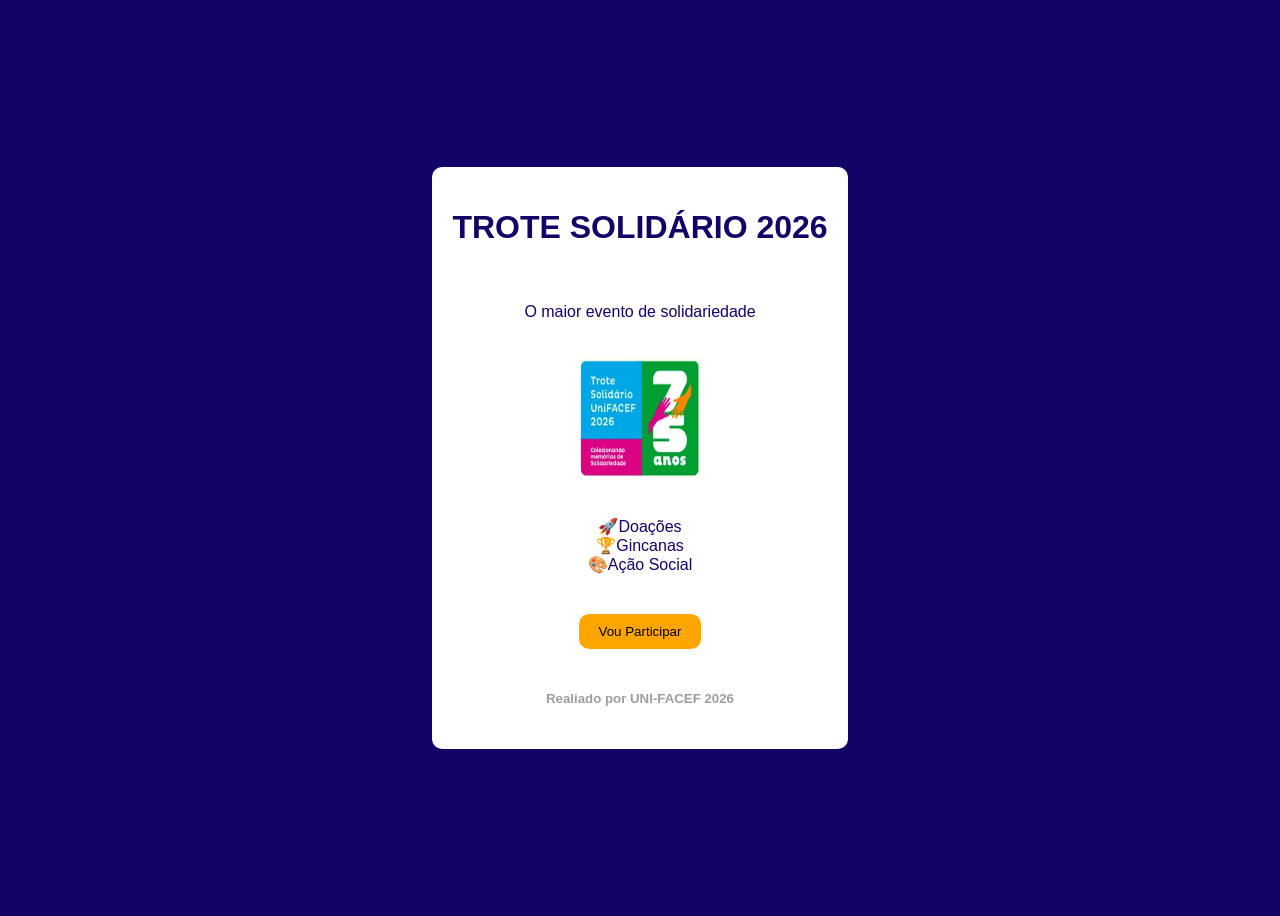
<file: index.html>
<!DOCTYPE html>
<html lang="pt-br">
	<head>    
		<link rel="stylesheet" href="styles.css">    
		<title>Exercicio TROTE SOLIDÁRIO</title>
	</head>
	<body>    
		<div class="card">        
			<h1>TROTE SOLIDÁRIO 2026</h1>        
			<p>O maior evento de solidariedade </p>
			<img src="ft.jpeg" alt="Não apareceu a imagem" class="imagem"> 
			<ul class="listagem ">
				<li>🚀Doações</li>
				<li>🏆Gincanas</li>
				<li>🎨Ação Social</li>
			</ul>
               
			<button>Vou Participar</button>
			<h5 class = "h5">Realiado por UNI-FACEF 2026</h5>
		</div>
	</body>
</html>
</file>
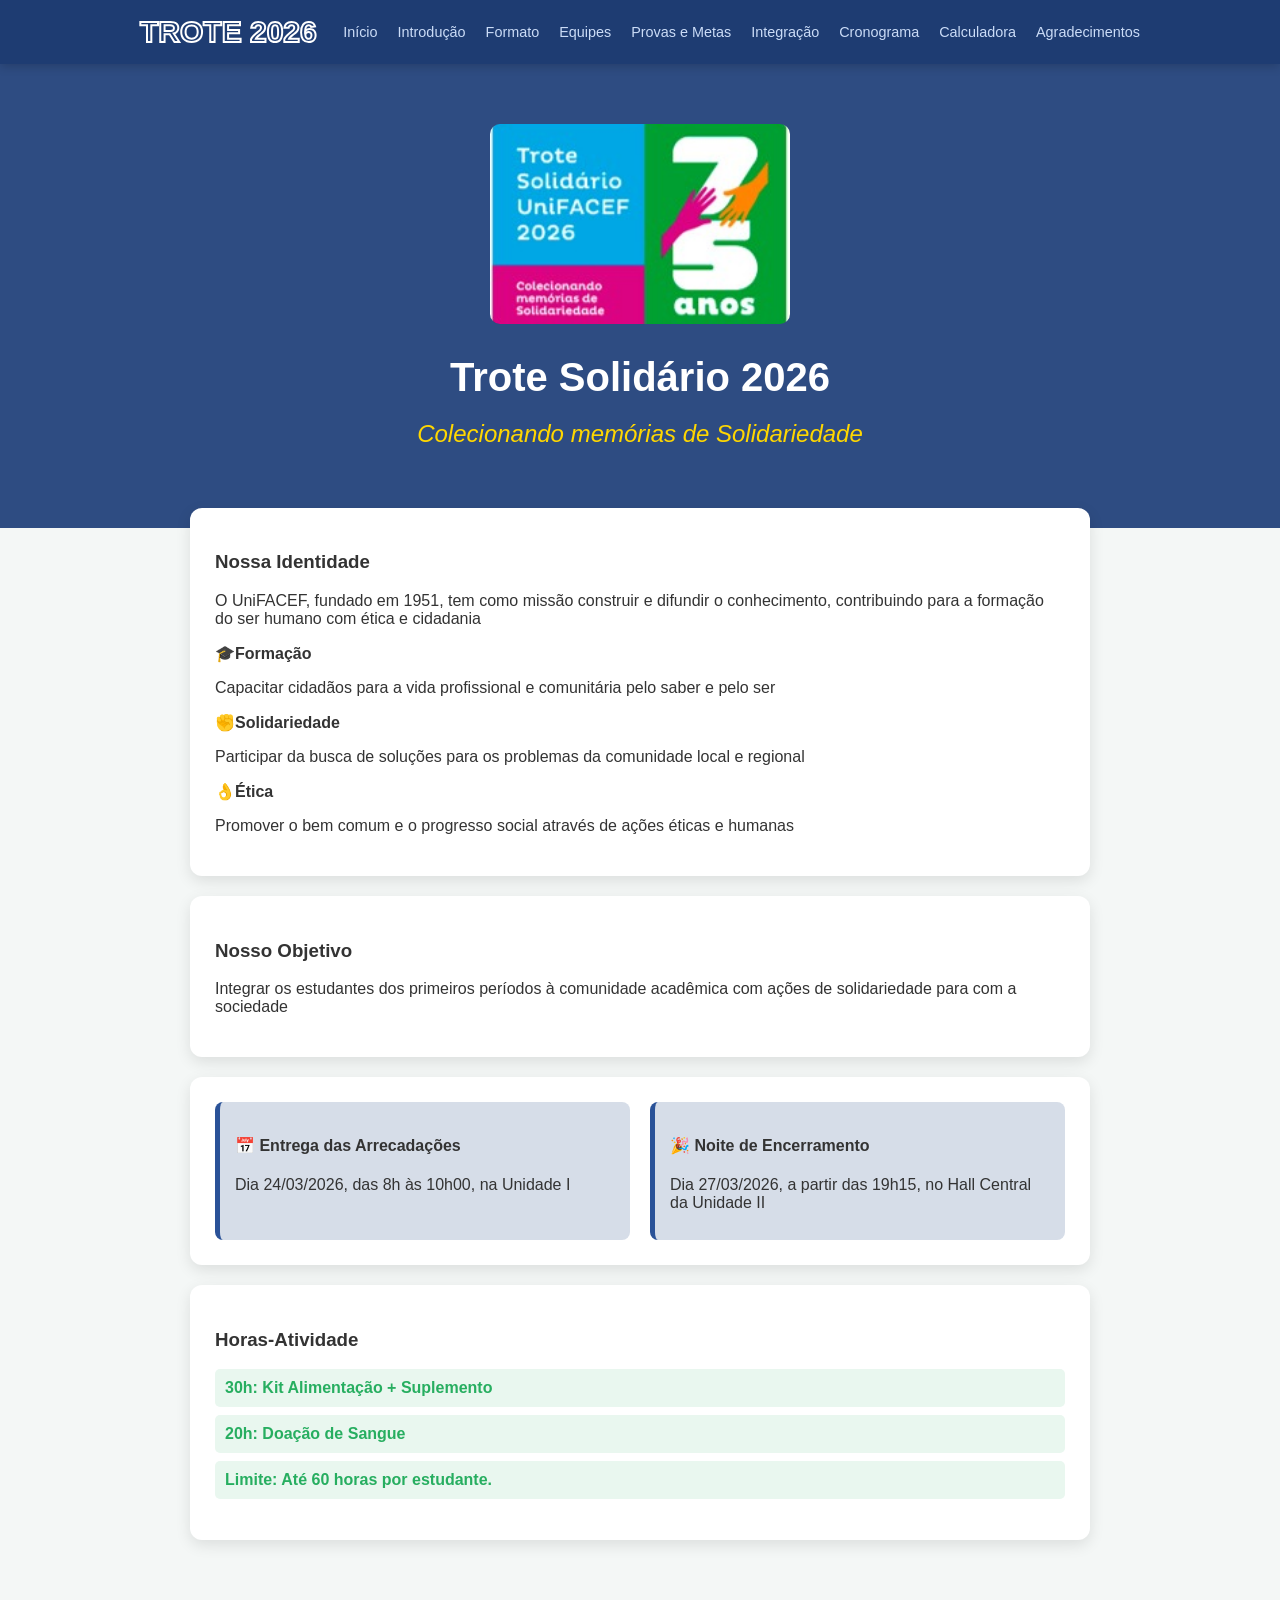
<file: trote/index.html>
<!DOCTYPE html>
<html lang="pt-br">
    <head>
        <title> Trote Solidário </title>
        <meta charset="UTF-8">
        <link rel="stylesheet" href="styles.css">
        <script src="script.js"></script>
        
    </head>
    
</body>
    <body>
        <nav class="menu"> <!-- Menu de navegação -->
            <div class="menu-container">
                <a href="index.html" class="menu-logo"> Trote 2026 </a>
                <ul class="lista">
                    <li> <a href="index.html"> Início </a> </li>
                    <li> <a href="introducao.html"> Introdução </a> </li>
                    <li> <a href="formato.html"> Formato </a> </li>
                    <li> <a href="equipes.html"> Equipes </a> </li>
                    <li> <a href="provas.html"> Provas e Metas </a> </li>
                    <li> <a href="integracao.html"> Integração </a> </li>
                    <li> <a href="cronograma.html"> Cronograma </a> </li>
                    <li> <a href="calculadora.html"> Calculadora </a> </li>
                    <li> <a href="agradecimentos.html"> Agradecimentos </a> </li>
                </ul>
            </div>
        </nav>
        <header class="cabecalho">
            <div class="cabecalho-container">
                <img id="carrossel"src="ft.jpeg" alt="UniFACEF" class="cabecalho-logo"/>
                <h1> Trote Solidário 2026 </h1>
                <h2> Colecionando memórias de Solidariedade </h2>
            </div>

        </header>
        <main  class="principal">
            <section>
                <h3> Nossa Identidade </h3>
                <p> O UniFACEF, fundado em 1951, tem como missão construir e difundir o conhecimento, contribuindo para a formação do ser humano com ética e cidadania </p>
                <div class="pilares-container">
                    <div class="pilar"> 
                        <strong> 🎓Formação </strong>
                        <p> Capacitar cidadãos para a vida profissional e comunitária pelo saber e pelo ser </p>
                    </div>
                    <div class="pilar"> 
                        <strong> ✊Solidariedade </strong>
                        <p> Participar da busca de soluções para os problemas da comunidade local e regional </p>
                    </div>
                    <div class="pilar"> 
                        <strong> 👌Ética </strong>
                        <p> Promover o bem comum e o progresso social através de ações éticas e humanas </p>
                    </div>
                </div>
            </section>
            <section>
                <h3> Nosso Objetivo </h3>
                <p> 
                    Integrar os estudantes dos primeiros períodos à comunidade acadêmica com ações de solidariedade para com a sociedade 
                </p>
            </section>
            <section class="importante">
                <div class="card-meta"> 
                    <h4> 📅 Entrega das Arrecadações </h4>
                    <p> Dia 24/03/2026, das 8h às 10h00, na Unidade I </p>
                </div>
                <div class="card-meta">
                    <h4> 🎉 Noite de Encerramento </h4>
                    <p> Dia 27/03/2026, a partir das 19h15, no Hall Central da Unidade II </p>
                </div>    
            </section>
            <section class="recompensas">
                <h3> Horas-Atividade </h3>
                <ul>
                    <li> <strong> 30h: </strong> Kit Alimentação + Suplemento </li> 
                    <li> <strong> 20h: </strong>  Doação de Sangue </li> 
                    <li> <strong> Limite:  </strong>  Até 60 horas por estudante. </li> 
                </ul> 
            </section>
        </main>
        

    </body>
</html>
</file>
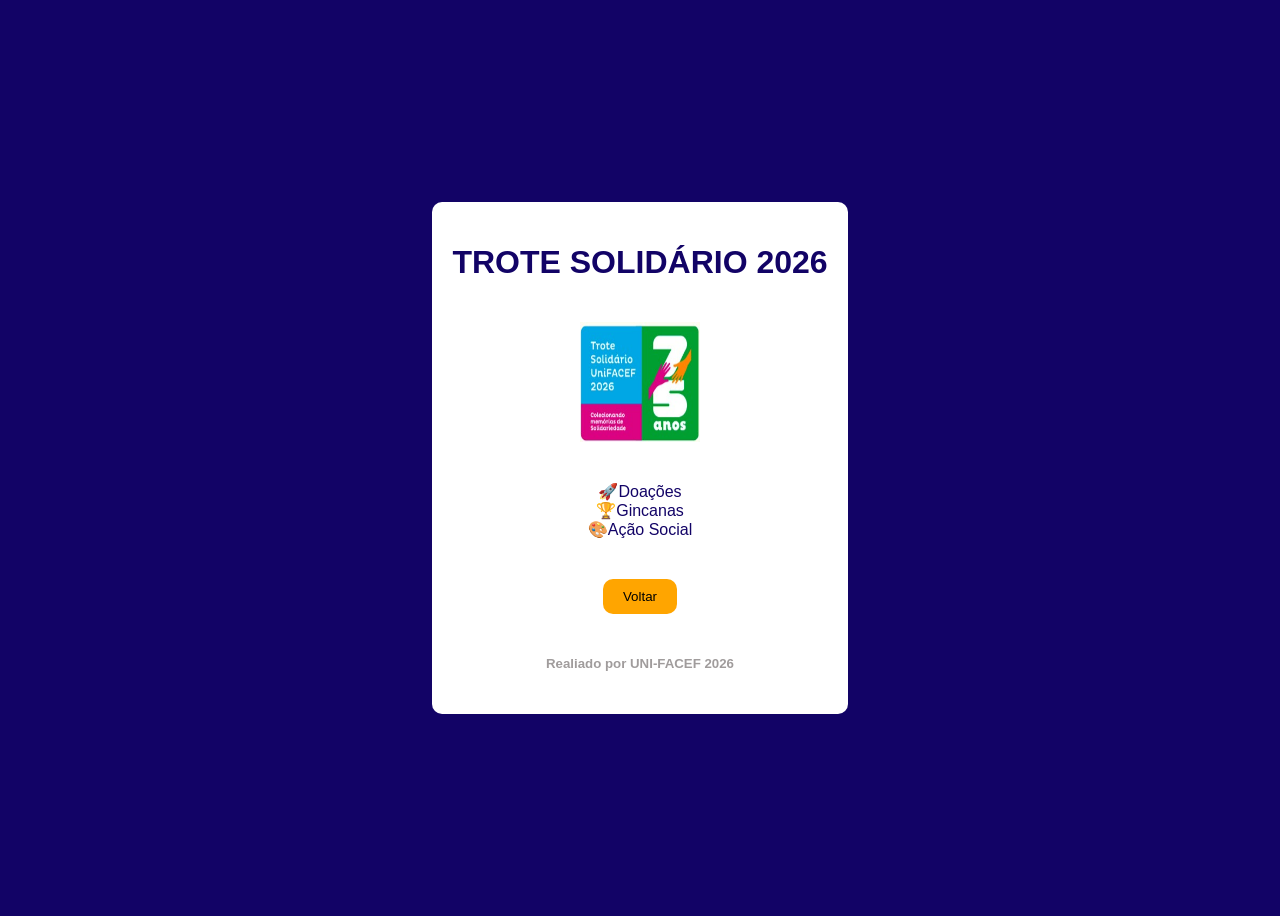
<file: pagina2.html>
<!DOCTYPE html>
<html lang="pt-br">
	<head>    
		<link rel="stylesheet" href="styles.css">    
		<title>Exercicio TROTE SOLIDÁRIO</title>
	</head>
	<body>    
		<div class="card">        
			<h1>TROTE SOLIDÁRIO 2026</h1>       
			<img src="ft.jpeg" alt="Não apareceu a imagem" class="imagem"> 
			<ul class="listagem ">
				<li>🚀Doações</li>
				<li>🏆Gincanas</li>
				<li>🎨Ação Social</li>
			</ul>
               
			<button href="index.html">Voltar</button>
			<h5 class = "h5">Realiado por UNI-FACEF 2026</h5>
		</div>
	</body>
</html>
</file>
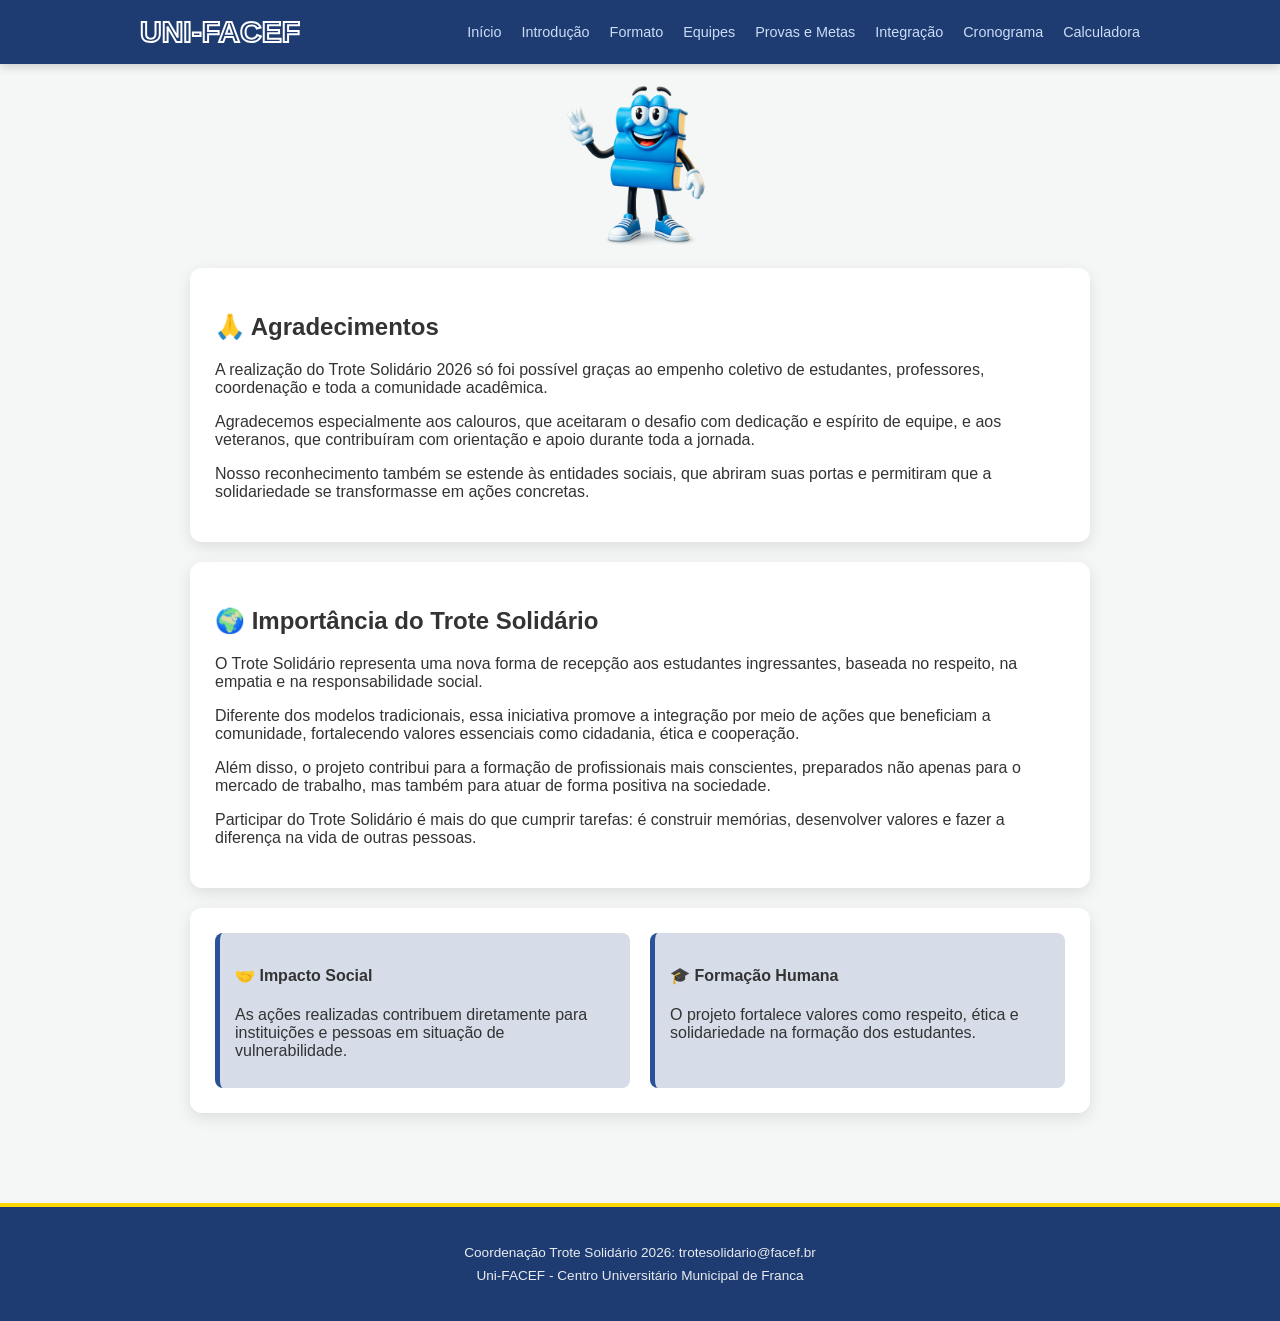
<file: trote/agradecimentos.html>
<!DOCTYPE html>
<html lang="pt-br">
<head>
    <meta charset="UTF-8">
    <link rel="stylesheet" href="styles.css">
    <script src="script.js"></script>
    <title>Agradecimentos</title>
</head>

<body>

<nav class="menu">
    <div class="menu-container">
        <a href="index.html" class="menu-logo">Uni-FACEF</a>
        <ul class="lista">
            <li><a href="index.html">Início</a></li>
            <li><a href="introducao.html">Introdução</a></li>
            <li><a href="formato.html">Formato</a></li>
            <li><a href="equipes.html">Equipes</a></li>
            <li><a href="provas.html">Provas e Metas</a></li>
            <li><a href="integracao.html">Integração</a></li>
            <li><a href="cronograma.html">Cronograma</a></li>
            <li><a href="calculadora.html">Calculadora</a></li>
        </ul>
    </div>
</nav>

<main class="principal">
    <div class="boneco-topo">
    <img src="trotinho.png" 
         onmouseover="this.src='trotinhoJoia.png'" 
         onmouseout="this.src='trotinho.png'" 
         alt="Mascote">
</div>

    <section>
        <h2>🙏 Agradecimentos</h2>
        <p>
            A realização do Trote Solidário 2026 só foi possível graças ao empenho coletivo de estudantes, professores, coordenação e toda a comunidade acadêmica.
        </p>
        <p>
            Agradecemos especialmente aos calouros, que aceitaram o desafio com dedicação e espírito de equipe, e aos veteranos, que contribuíram com orientação e apoio durante toda a jornada.
        </p>
        <p>
            Nosso reconhecimento também se estende às entidades sociais, que abriram suas portas e permitiram que a solidariedade se transformasse em ações concretas.
        </p>
    </section>

    <section>
        <h2>🌍 Importância do Trote Solidário</h2>
        <p>
            O Trote Solidário representa uma nova forma de recepção aos estudantes ingressantes, baseada no respeito, na empatia e na responsabilidade social.
        </p>
        <p>
            Diferente dos modelos tradicionais, essa iniciativa promove a integração por meio de ações que beneficiam a comunidade, fortalecendo valores essenciais como cidadania, ética e cooperação.
        </p>
        <p>
            Além disso, o projeto contribui para a formação de profissionais mais conscientes, preparados não apenas para o mercado de trabalho, mas também para atuar de forma positiva na sociedade.
        </p>
        <p>
            Participar do Trote Solidário é mais do que cumprir tarefas: é construir memórias, desenvolver valores e fazer a diferença na vida de outras pessoas.
        </p>
    </section>

    <section class="importante">
        <div class="card-meta">
            <h4>🤝 Impacto Social</h4>
            <p>As ações realizadas contribuem diretamente para instituições e pessoas em situação de vulnerabilidade.</p>
        </div>

        <div class="card-meta">
            <h4>🎓 Formação Humana</h4>
            <p>O projeto fortalece valores como respeito, ética e solidariedade na formação dos estudantes.</p>
        </div>
    </section>

</main>

<footer>
    <p>Coordenação Trote Solidário 2026: trotesolidario@facef.br</p>
    <p>Uni-FACEF - Centro Universitário Municipal de Franca</p>
</footer>


</body>
</html>
</file>
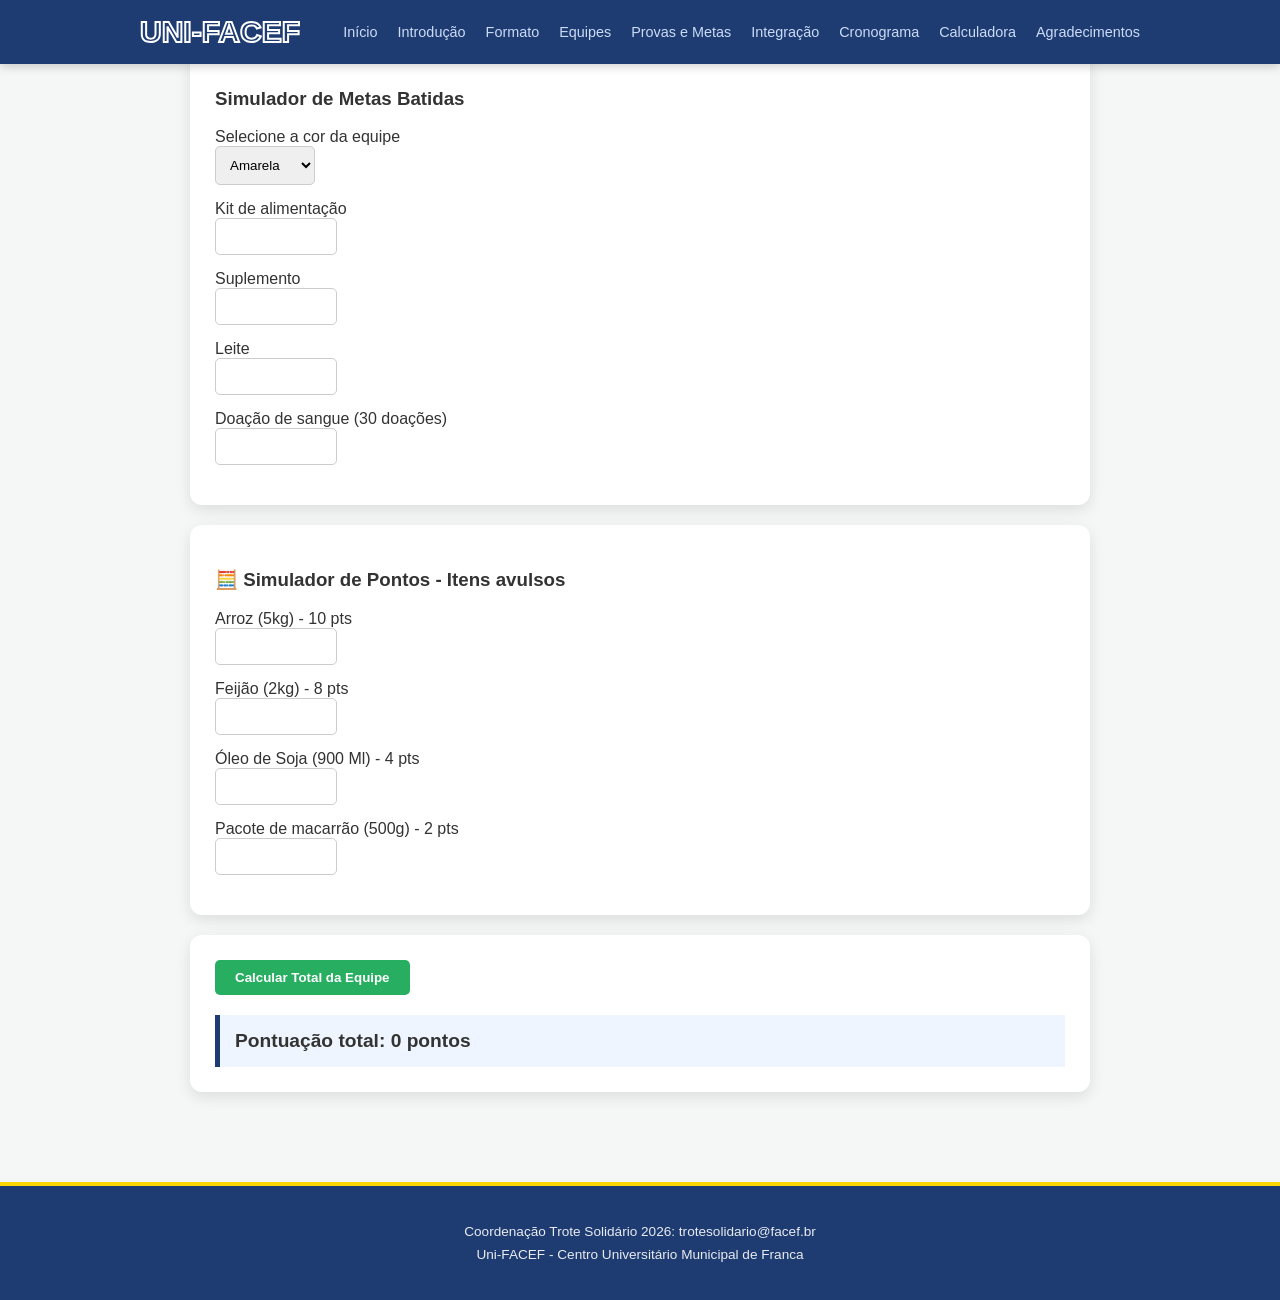
<file: trote/calculadora.html>
<!DOCTYPE html>
<html lang="pt-br">
<head>
    <meta charset="UTF-8">
    <link rel="stylesheet" href="styles.css">
    <script src="script.js"> </script>
  
    <title>Provas e Metas - Trote 2026</title>
</head>
<body>
    <nav class="menu"> <!-- Menu de navegação -->
            <div class="menu-container">
                <a href="index.html" class="menu-logo"> Uni-FACEF  </a>
                <ul class="lista">
                    <li> <a href="index.html"> Início </a> </li>
                    <li> <a href="introducao.html"> Introdução </a> </li>
                    <li> <a href="formato.html"> Formato </a> </li>
                    <li> <a href="equipes.html"> Equipes </a> </li>
                    <li> <a href="provas.html"> Provas e Metas </a> </li>
                    <li> <a href="integracao.html"> Integração </a> </li>
                    <li> <a href="cronograma.html"> Cronograma </a> </li>
                    <li> <a href="calculadora.html"> Calculadora </a> </li>
                    <li> <a href="agradecimentos.html"> Agradecimentos </a> </li>
                </ul>
            </div>
    </nav>
    <main  class="principal">
       <section>
            <h3> Simulador de Metas Batidas </h3>
            <div>
                <div class="form-group">
                    <label> Selecione a cor da equipe </label>
                    <select id="cor">
                        <option value="amarela"> Amarela </option>
                        <option value="cinza"> Cinza </option>
                        <option value="laranja"> Laranja </option>
                        <option value="marron"> Marron </option>
                        <option value="preta"> Preta </option>
                    </select>
                </div>
                <div class="form-group">
                    <label> Kit de alimentação </label> <!-- rótulo da caixa de entrada -->
                    <input type="number" id="kitAlimentacao" min="0"> <!-- caixa de entrada -->
                </div>
                <div class="form-group">
                    <label> Suplemento </label> <!-- rótulo da caixa de entrada -->
                    <input type="number" id="qtdeLatas" min="0"> <!-- caixa de entrada -->
                </div>  
                <div class="form-group">
                    <label> Leite </label> <!-- rótulo da caixa de entrada -->
                    <input type="number" id="qtdeLeites" min="0"> <!-- caixa de entrada -->
                </div>
                <div class="form-group">
                    <label> Doação de sangue (30 doações) </label> <!-- rótulo da caixa de entrada -->
                    <input type="number" id="qtdeDoacoes" min="0"> <!-- caixa de entrada -->
                </div>  
            </div>
       </section> 
       <section>
        <h3> 🧮 Simulador de Pontos - Itens avulsos</h3>
        <div class="form-grid"> 
            <div class="form-group">
                <label> Arroz (5kg) - 10 pts </label> <!-- rótulo da caixa de entrada -->
                <input type="number" id="qtdeArroz" min="0"> <!-- caixa de entrada -->
            </div> 
            <div class="form-group">
                <label> Feijão (2kg) - 8 pts </label>
                <input type="number" id="qtdeFeijao" min="0">
            </div> 
            <div class="form-group">
                <label> Óleo de Soja (900 Ml) - 4 pts </label>
                <input type="number" id="qtdeOleo" min="0">
            </div>     
             <div class="form-group">
                <label> Pacote de macarrão (500g) - 2 pts </label>
                <input type="number" id="qtdeMacarrao" min="0">
            </div>      
        </div>
       </section>
       <section>
            <!-- quando este botão for clicado, a função calcular() será chamada no JavaScript -->
            <button onclick="calcular()"> Calcular Total da Equipe </button> 
            <div id="resultado" class="resultado-box">
                Pontuação total: 0 pontos
            </div>
       </section>
    </main>
    <footer>
        <p>Coordenação Trote Solidário 2026: trotesolidario@facef.br </p>
        <p>Uni-FACEF - Centro Universitário Municipal de Franca </p>
    </footer>
    
</body>
</html>
</file>
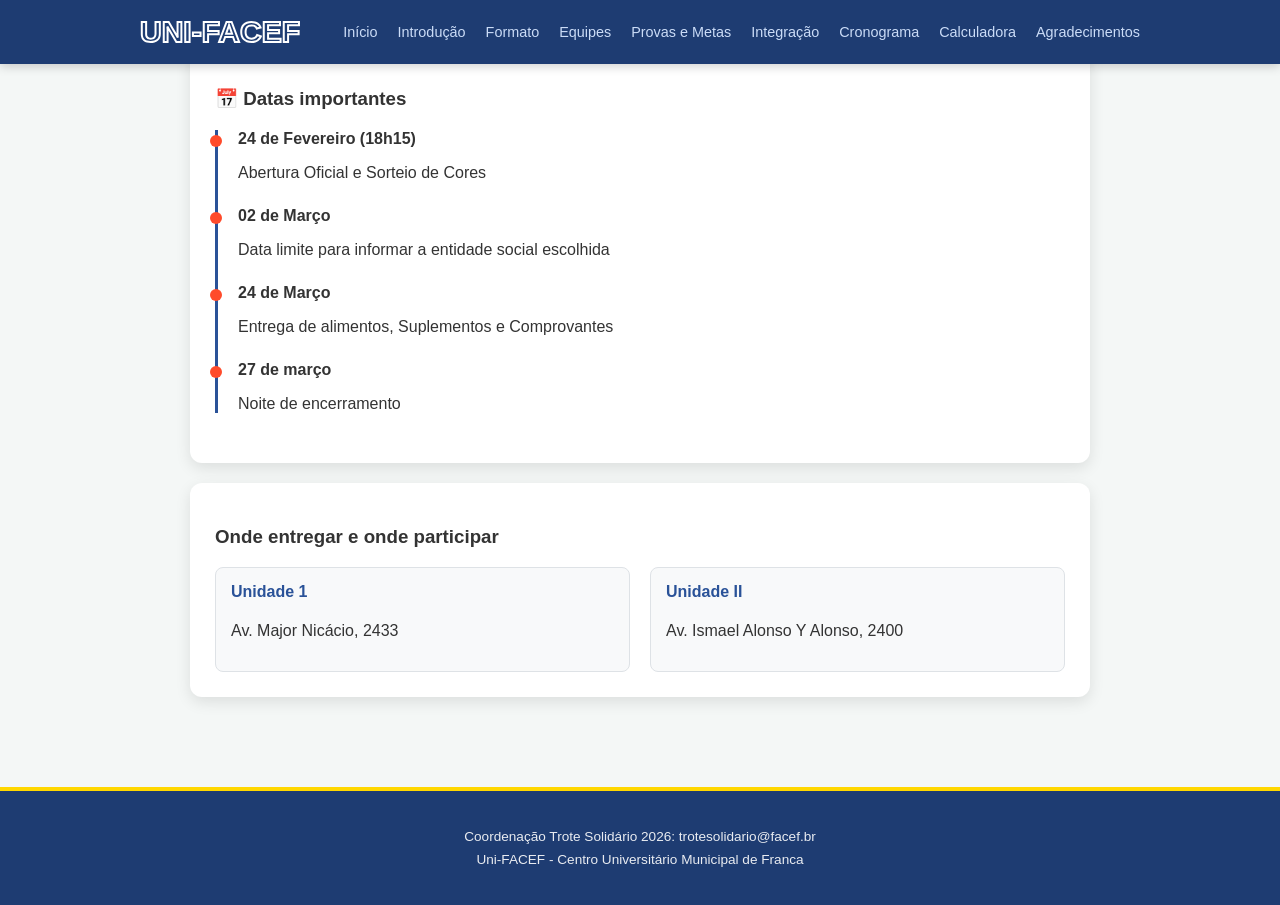
<file: trote/cronograma.html>
<!DOCTYPE html>
<html lang="pt-br">
<head>
    <meta charset="UTF-8">
    <link rel="stylesheet" href="styles.css">
    <title>Provas e Metas - Trote 2026</title>
</head>
<body>
    <nav class="menu"> <!-- Menu de navegação -->
            <div class="menu-container">
                <a href="index.html" class="menu-logo">  Uni-FACEF  </a>
                <ul class="lista">
                    <li> <a href="index.html"> Início </a> </li>
                    <li> <a href="introducao.html"> Introdução </a> </li>
                    <li> <a href="formato.html"> Formato </a> </li>
                    <li> <a href="equipes.html"> Equipes </a> </li>
                    <li> <a href="provas.html"> Provas e Metas </a> </li>
                    <li> <a href="integracao.html"> Integração </a> </li>
                    <li> <a href="cronograma.html"> Cronograma </a> </li>
                    <li> <a href="calculadora.html"> Calculadora </a> </li>
                    <li> <a href="agradecimentos.html"> Agradecimentos </a> </li>
                </ul>
            </div>
    </nav>
    <main  class="principal">
        <section>
            <h3> 📅 Datas importantes </h3>
            <div class="timeline">
                <div class="evento">
                    <strong> 24 de Fevereiro (18h15) </strong>
                    <p> Abertura Oficial e Sorteio de Cores </p>
                </div>
                <div class="evento">
                    <strong> 02 de Março </strong>    
                    <p> Data limite para informar a entidade social escolhida </p>
                </div>
                <div class="evento">
                    <strong> 24 de Março </strong>
                    <p> Entrega de alimentos, Suplementos e Comprovantes </p>
                </div>
                <div class="evento">
                    <strong> 27 de março </strong>
                    <p> Noite de encerramento </p>
                </div>
            </div>
        </section>
        <section>
            <h3> Onde entregar e onde participar </h3>
            <div class="grid-locais">
                <div class="unidade">
                    <h4> Unidade 1 </h4>
                    <p> Av. Major Nicácio, 2433 </p>
                </div>
                <div class="unidade">
                    <h4> Unidade II </h4>
                    <p> Av. Ismael Alonso Y Alonso, 2400 </p>
                </div>
            </div>
        </section>
    </main>
    <footer>
        <p>Coordenação Trote Solidário 2026: trotesolidario@facef.br </p>
        <p>Uni-FACEF - Centro Universitário Municipal de Franca </p>
    </footer>
</body>
</html>
</file>
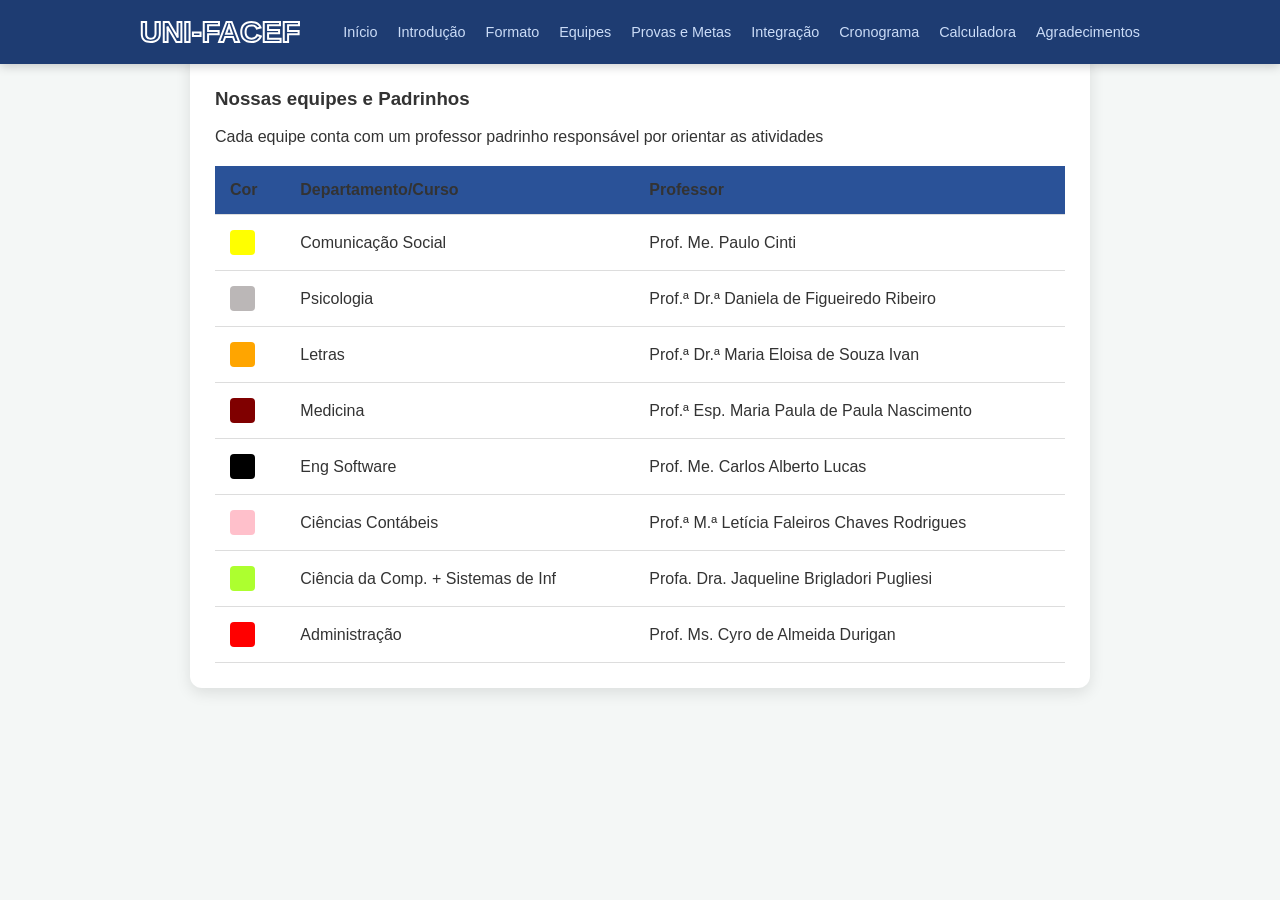
<file: trote/equipes.html>
<!DOCTYPE html>
<html lang="pt-br">
    <head>
        <title> Trote Solidário </title>
        <meta charset="UTF-8">
        <link rel="stylesheet" href="styles.css">
    
    </head>
    <body>
        <nav class="menu"> <!-- Menu de navegação -->
            <div class="menu-container">
                <a href="index.html" class="menu-logo"> Uni-FACEF </a>
                <ul class="lista">
                    <li> <a href="index.html"> Início </a> </li>
                    <li> <a href="introducao.html"> Introdução </a> </li>
                    <li> <a href="formato.html"> Formato </a> </li>
                    <li> <a href="equipes.html"> Equipes </a> </li>
                    <li> <a href="provas.html"> Provas e Metas </a> </li>
                    <li> <a href="integracao.html"> Integração </a> </li>
                    <li> <a href="cronograma.html"> Cronograma </a> </li>
                    <li> <a href="calculadora.html"> Calculadora </a> </li>
                    <li> <a href="agradecimentos.html"> Agradecimentos </a> </li>
                </ul>
            </div>
        </nav>
        <main  class="principal">
           <section class="lista-equipes">
                <h3> Nossas equipes e Padrinhos </h3>
                <p> 
                    Cada equipe conta com um professor padrinho responsável por orientar as atividades 
                </p>
                <table> <!-- tabela -->
                    <thead> <!-- cabeçalho da tabela -->
                        <tr> <!-- linha da tabela -->
                            <!-- table head -->
                            <th> Cor </th> <th> Departamento/Curso </th> <th> Professor </th>
                        </tr>
                    </thead>
                    <tbody>
                        <tr> 
                            <td> <div class="box-amarela"> </div> </td>
                            <td> Comunicação Social </td>
                            <td> Prof. Me. Paulo Cinti </td>
                        </tr> 
                        <tr> 
                            <td> <div class="box-cinza"> </div> </td>
                            <td>Psicologia </td>
                            <td>Prof.ª Dr.ª Daniela de Figueiredo Ribeiro </td>
                        </tr> 
                        <tr> 
                            <td> <div class="box-laranja"> </div> </td>
                            <td>Letras </td>
                            <td>Prof.ª Dr.ª Maria Eloisa de Souza Ivan </td>
                        </tr> 
                        <tr> 
                            <td> <div class="box-marrom"> </div> </td>
                            <td>Medicina </td>
                            <td>Prof.ª Esp. Maria Paula de Paula Nascimento</td>
                        </tr> 
                        <tr> 
                            <td> <div class="box-preta"> </div> </td>
                            <td>Eng Software</td>
                            <td>Prof. Me. Carlos Alberto Lucas</td>
                        </tr> 
                        <tr> 
                            <td> <div class="box-rosa"> </div> </td>
                            <td>Ciências Contábeis </td>
                            <td>Prof.ª M.ª Letícia Faleiros Chaves Rodrigues</td>
                        </tr> 
                        <tr> 
                            <td> <div class="box-verde"> </div> </td>
                            <td>Ciência da Comp. + Sistemas de Inf </td>
                            <td>Profa. Dra. Jaqueline Brigladori Pugliesi</td>
                        </tr> 
                        <tr> 
                            <td> <div class="box-vermelha"> </div> </td>
                            <td>Administração</td>
                            <td>Prof. Ms. Cyro de Almeida Durigan</td>
                        </tr> 
                    </tbody>
                </table>
           </section>
           
        </main>
        
    </body>
</html>
</file>
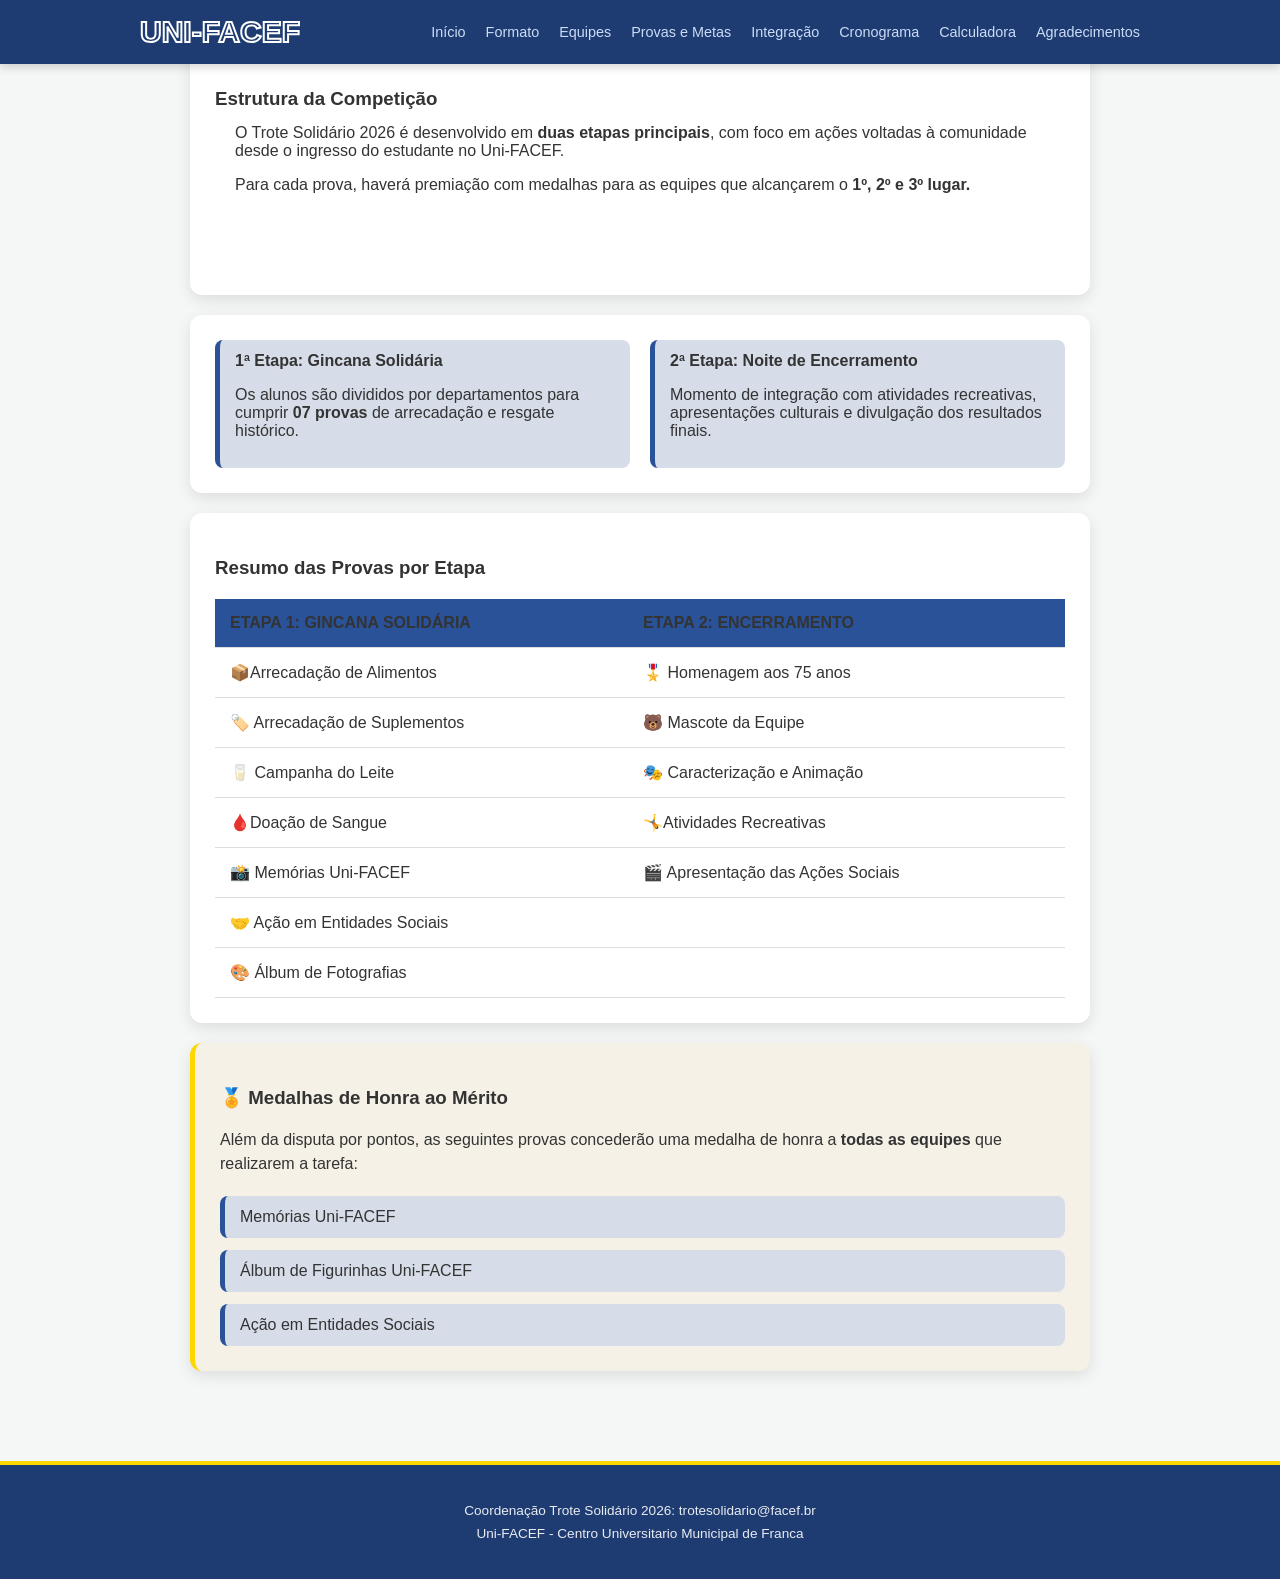
<file: trote/formato.html>
<!doctype html>
<html lang="pt-br">
  <head>
    <title>Trote Solidário</title>
    <meta charset="UTF-8" />
    <link rel="stylesheet" href="styles.css" />
  
  </head>

  <body>
    <nav class="menu">
      <!-- Menu de navegação -->
      <div class="menu-container">
        <a href="index.html" class="menu-logo"> Uni-FACEF   </a>
        <ul class="lista">
          <li><a href="index.html"> Início </a></li>
          <li><a href="formato.html"> Formato </a></li>
          <li><a href="equipes.html"> Equipes </a></li>
          <li><a href="provas.html"> Provas e Metas </a></li>
          <li><a href="integracao.html"> Integração </a></li>
          <li><a href="cronograma.html"> Cronograma </a></li>
          <li><a href="calculadora.html"> Calculadora </a></li>
          <li> <a href="agradecimentos.html"> Agradecimentos </a> </li>
        </ul>
      </div>
    </nav>
    <main   class="principal">
      <section>
        <h3>Estrutura da Competição</h3>
        <div class="principal">
          <p>
            O Trote Solidário 2026 é desenvolvido em
            <strong>duas etapas principais</strong>, com foco em ações voltadas
            à comunidade desde o ingresso do estudante no Uni-FACEF.
          </p>
          <p>
            Para cada prova, haverá premiação com medalhas para as equipes que
            alcançarem o <strong> 1º, 2º e 3º lugar.</strong>
          </p>
        </div>
      </section>
      <section class="etapas">
        <div class="card-meta">
          <strong>1ª Etapa: Gincana Solidária</strong>
          <p>
            Os alunos são divididos por departamentos para cumprir <strong>07 provas</strong> de
            arrecadação e resgate histórico.
          </p>
        </div>
        <div class="card-meta">
          <strong>2ª Etapa: Noite de Encerramento</strong>
          <p>
            Momento de integração com atividades recreativas, apresentações culturais e divulgação dos resultados finais.
          </p>
        </div>
      </section>
      <section>
        <h3>Resumo das Provas por Etapa</h3>
        <table class="tabela-provas">
        <tr class="tabela2">
          <th>ETAPA 1: GINCANA SOLIDÁRIA</th>
          <th>ETAPA 2: ENCERRAMENTO</th>
        </tr>
        <tr>
          <td>📦Arrecadação de Alimentos</td>
          <td>🎖️ Homenagem aos 75 anos</td>
        </tr>
        <tr>
          <td>🏷️ Arrecadação de Suplementos</td>
          <td>🐻 Mascote da Equipe</td>
        </tr>
        <tr>
          <td>🥛 Campanha do Leite</td>
          <td>🎭 Caracterização e Animação</td>
        </tr>
        <tr>
          <td>🩸Doação de Sangue</td>
          <td>🤸Atividades Recreativas</td>
        </tr>
        <tr>
          <td>📸 Memórias Uni-FACEF</td>
          <td>🎬 Apresentação das Ações Sociais</td>
        </tr>
        <tr>
          <td>🤝 Ação em Entidades Sociais</td>
          <td></td>
        </tr>
        <td>🎨 Álbum de Fotografias</td>
          <td></td>
        </tr>
        
      </table>
      </section>
      <section class="premiacao">
        <h3>🏅 Medalhas de Honra ao Mérito</h3>

             <p>
            Além da disputa por pontos, as seguintes provas concederão uma medalha de honra a
        <strong>todas as equipes</strong> que realizarem a tarefa:
    </p>

  <div class="lista-premiacao">
    <div class="item">Memórias Uni-FACEF</div>
    <div class="item">Álbum de Figurinhas Uni-FACEF</div>
    <div class="item">Ação em Entidades Sociais</div>
  </div>
</section>
    </main>
    <footer>
      <p>Coordenação Trote Solidário 2026: trotesolidario@facef.br</p>
      <p>Uni-FACEF - Centro Universitario Municipal de Franca</p>
    </footer>
   
  </body>
</html>
</file>
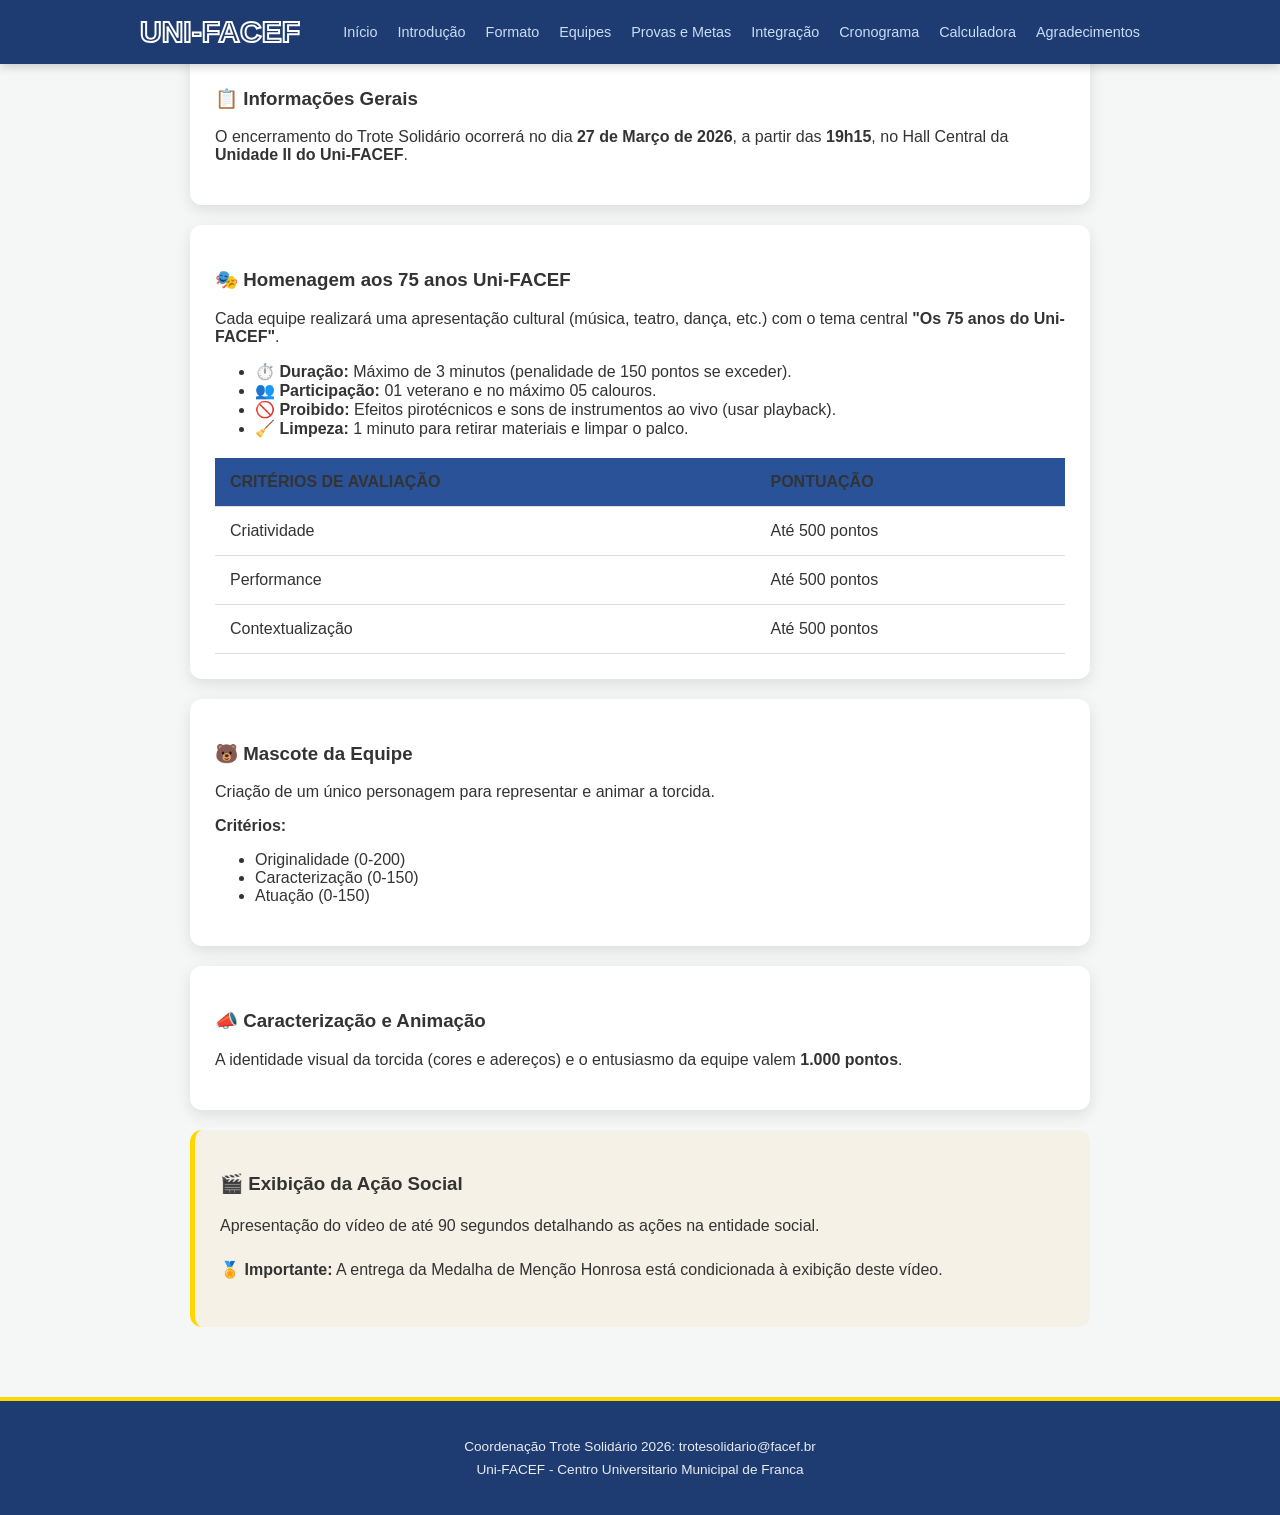
<file: trote/integracao.html>
<!doctype html>
<html lang="pt-br">
  <head>
    <title>Trote Solidário</title>
    <meta charset="UTF-8" />
    <link rel="stylesheet" href="styles.css" />
   
  </head>

  <body>
    <nav class="menu">
      <!-- Menu de navegação -->
      <div class="menu-container">
        <a href="index.html" class="menu-logo"> Uni-FACEF </a>
        <ul class="lista">
          <li><a href="index.html"> Início </a></li>
           <li> <a href="introducao.html"> Introdução </a> </li>
          <li><a href="formato.html"> Formato </a></li>
          <li><a href="equipes.html"> Equipes </a></li>
          <li><a href="provas.html"> Provas e Metas </a></li>
          <li><a href="integracao.html"> Integração </a></li>
          <li><a href="cronograma.html"> Cronograma </a></li>
          <li><a href="calculadora.html"> Calculadora </a></li>
          <li> <a href="agradecimentos.html"> Agradecimentos </a> </li>
        </ul>
      </div>
    </nav>
    <main  class="principal">
      <section class="info-gerais">
        <h3>📋 Informações Gerais</h3>
        <p>
          O encerramento do Trote Solidário ocorrerá no dia
          <strong>27 de Março de 2026</strong>, a partir das
          <strong>19h15</strong>, no Hall Central da
          <strong>Unidade II do Uni-FACEF</strong>.
        </p>
      </section>

      <section class="homenagem">
        <h3>🎭 Homenagem aos 75 anos Uni-FACEF</h3>

        <p>
          Cada equipe realizará uma apresentação cultural (música, teatro,
          dança, etc.) com o tema central
          <strong>"Os 75 anos do Uni-FACEF"</strong>.
        </p>

        <ul class="regras">
          <li>
            <strong>⏱️ Duração:</strong> Máximo de 3 minutos (penalidade de 150
            pontos se exceder).
          </li>
          <li>
            <strong>👥 Participação:</strong> 01 veterano e no máximo 05
            calouros.
          </li>
          <li>
            <strong>🚫 Proibido:</strong> Efeitos pirotécnicos e sons de
            instrumentos ao vivo (usar playback).
          </li>
          <li>
            <strong>🧹 Limpeza:</strong> 1 minuto para retirar materiais e
            limpar o palco.
          </li>
        </ul>

        <table class="tabela-avaliacao">
          <tr>
            <th>CRITÉRIOS DE AVALIAÇÃO</th>
            <th>PONTUAÇÃO</th>
          </tr>
          <tr>
            <td>Criatividade</td>
            <td>Até 500 pontos</td>
          </tr>
          <tr>
            <td>Performance</td>
            <td>Até 500 pontos</td>
          </tr>
          <tr>
            <td>Contextualização</td>
            <td>Até 500 pontos</td>
          </tr>
        </table>
      </section>
      <section>
        <div class="card-competicao">
          <h3>🐻 Mascote da Equipe</h3>
          <p>
            Criação de um único personagem para representar e animar a torcida.
          </p>

          <div class="criterios-lista">
            <strong>Critérios:</strong>
            <ul>
              <li>Originalidade (0-200)</li>
              <li>Caracterização (0-150)</li>
              <li>Atuação (0-150)</li>
            </ul>
          </div>
        </div>
        </section>
      <section>
        <div class="competicao">
          <h3>📣 Caracterização e Animação</h3>
          <p>
            A identidade visual da torcida (cores e adereços) e o entusiasmo da
            equipe valem <strong>1.000 pontos</strong>.
          </p>
        </div>
        </section>
        

        <div class="premiacao">
          <h3>🎬 Exibição da Ação Social</h3>
          <p>
            Apresentação do vídeo de até 90 segundos detalhando as ações na
            entidade social.
          </p>
          <p class="notaimportante">
            🏅 <strong>Importante:</strong> A entrega da Medalha de Menção
            Honrosa está condicionada à exibição deste vídeo.
          </p>
        </div>
      
    </main>
    <footer>
      <p>Coordenação Trote Solidário 2026: trotesolidario@facef.br</p>
      <p>Uni-FACEF - Centro Universitario Municipal de Franca</p>
    </footer>
  </body>
</html>
</file>
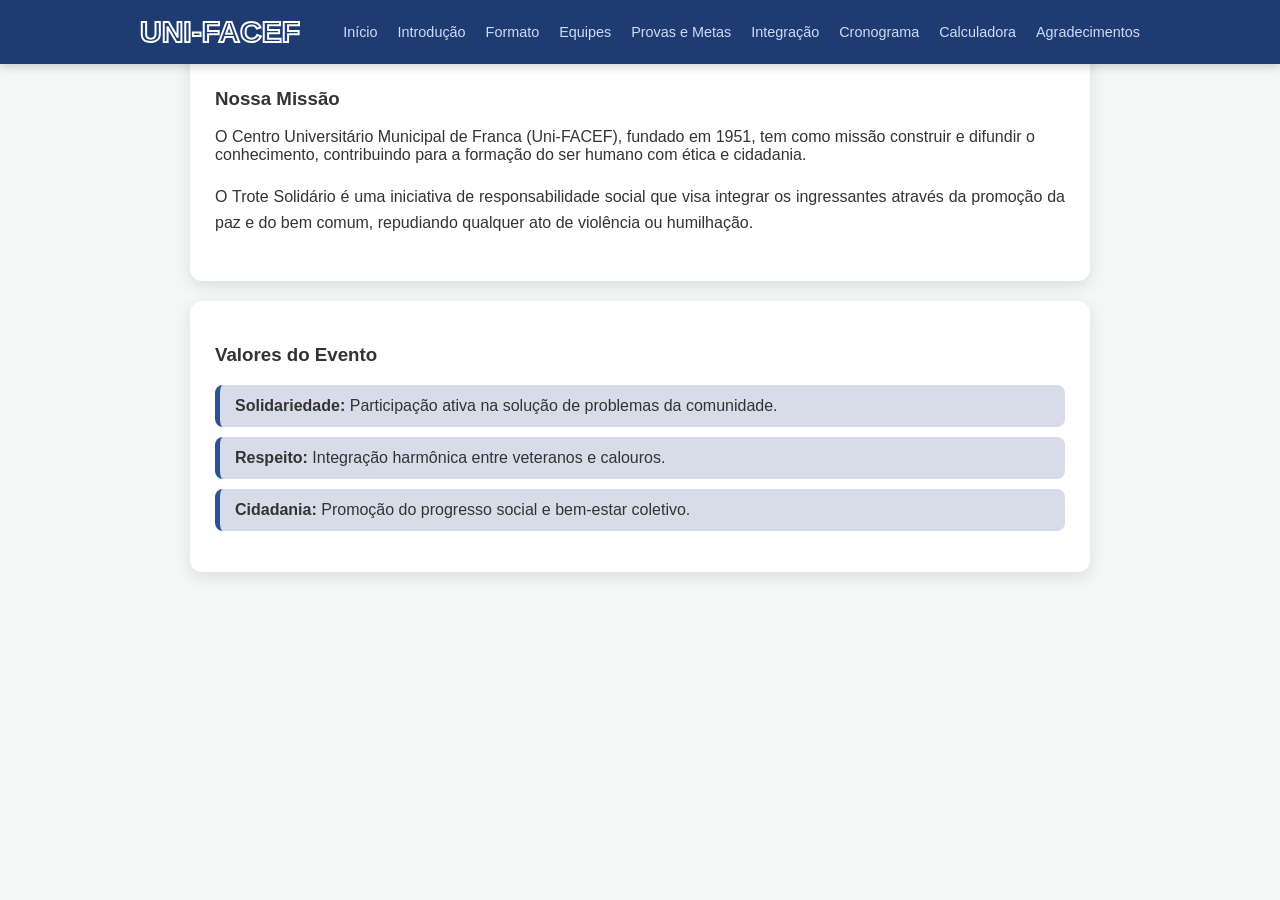
<file: trote/introducao.html>
<!DOCTYPE html>
<html lang="pt-br">
    <head>
        <title> Trote Solidário </title>
        <meta charset="UTF-8">
        <link rel="stylesheet" href="styles.css">
        
    </head>
    <body>
        <nav class="menu"> <!-- Menu de navegação -->
            <div class="menu-container">
                <a href="index.html" class="menu-logo"> Uni-FACEF   </a>
                <ul class="lista">
                    <li> <a href="index.html"> Início </a> </li>
                    <li> <a href="introducao.html"> Introdução </a> </li>
                    <li> <a href="formato.html"> Formato </a> </li>
                    <li> <a href="equipes.html"> Equipes </a> </li>
                    <li> <a href="provas.html"> Provas e Metas </a> </li>
                    <li> <a href="integracao.html"> Integração </a> </li>
                    <li> <a href="cronograma.html"> Cronograma </a> </li>
                    <li> <a href="calculadora.html"> Calculadora </a> </li>
                    <li> <a href="agradecimentos.html"> Agradecimentos </a> </li>
                </ul>
            </div>
        </nav>
        <main  class="principal">
            <section class="texto-introducao">
                <h3> Nossa Missão </h3>
                    O Centro Universitário Municipal de Franca (Uni-FACEF), fundado em 1951, tem como missão construir e difundir o conhecimento, contribuindo para a formação do ser humano com ética e cidadania.
                </p>
                <p>
                    O Trote Solidário é uma iniciativa de responsabilidade social que visa integrar os ingressantes através da promoção da paz e do bem comum, repudiando qualquer ato de violência ou humilhação.
                </p>
            </section>
            <section>
                <h3> Valores do Evento </h3>
                <ul class="lista-valores">
                    <li> 
                        <strong> Solidariedade: </strong> 
                        Participação ativa na solução de problemas da comunidade. 
                    </li>
                    <li> 
                        <strong> Respeito: </strong>
                        Integração harmônica entre veteranos e calouros.
                    </li>
                    <li> 
                        <strong> Cidadania: </strong>
                        Promoção do progresso social e bem-estar coletivo.
                    </li>
                </ul>
            </section>
        </main>
    
    </body>
</html>
</file>
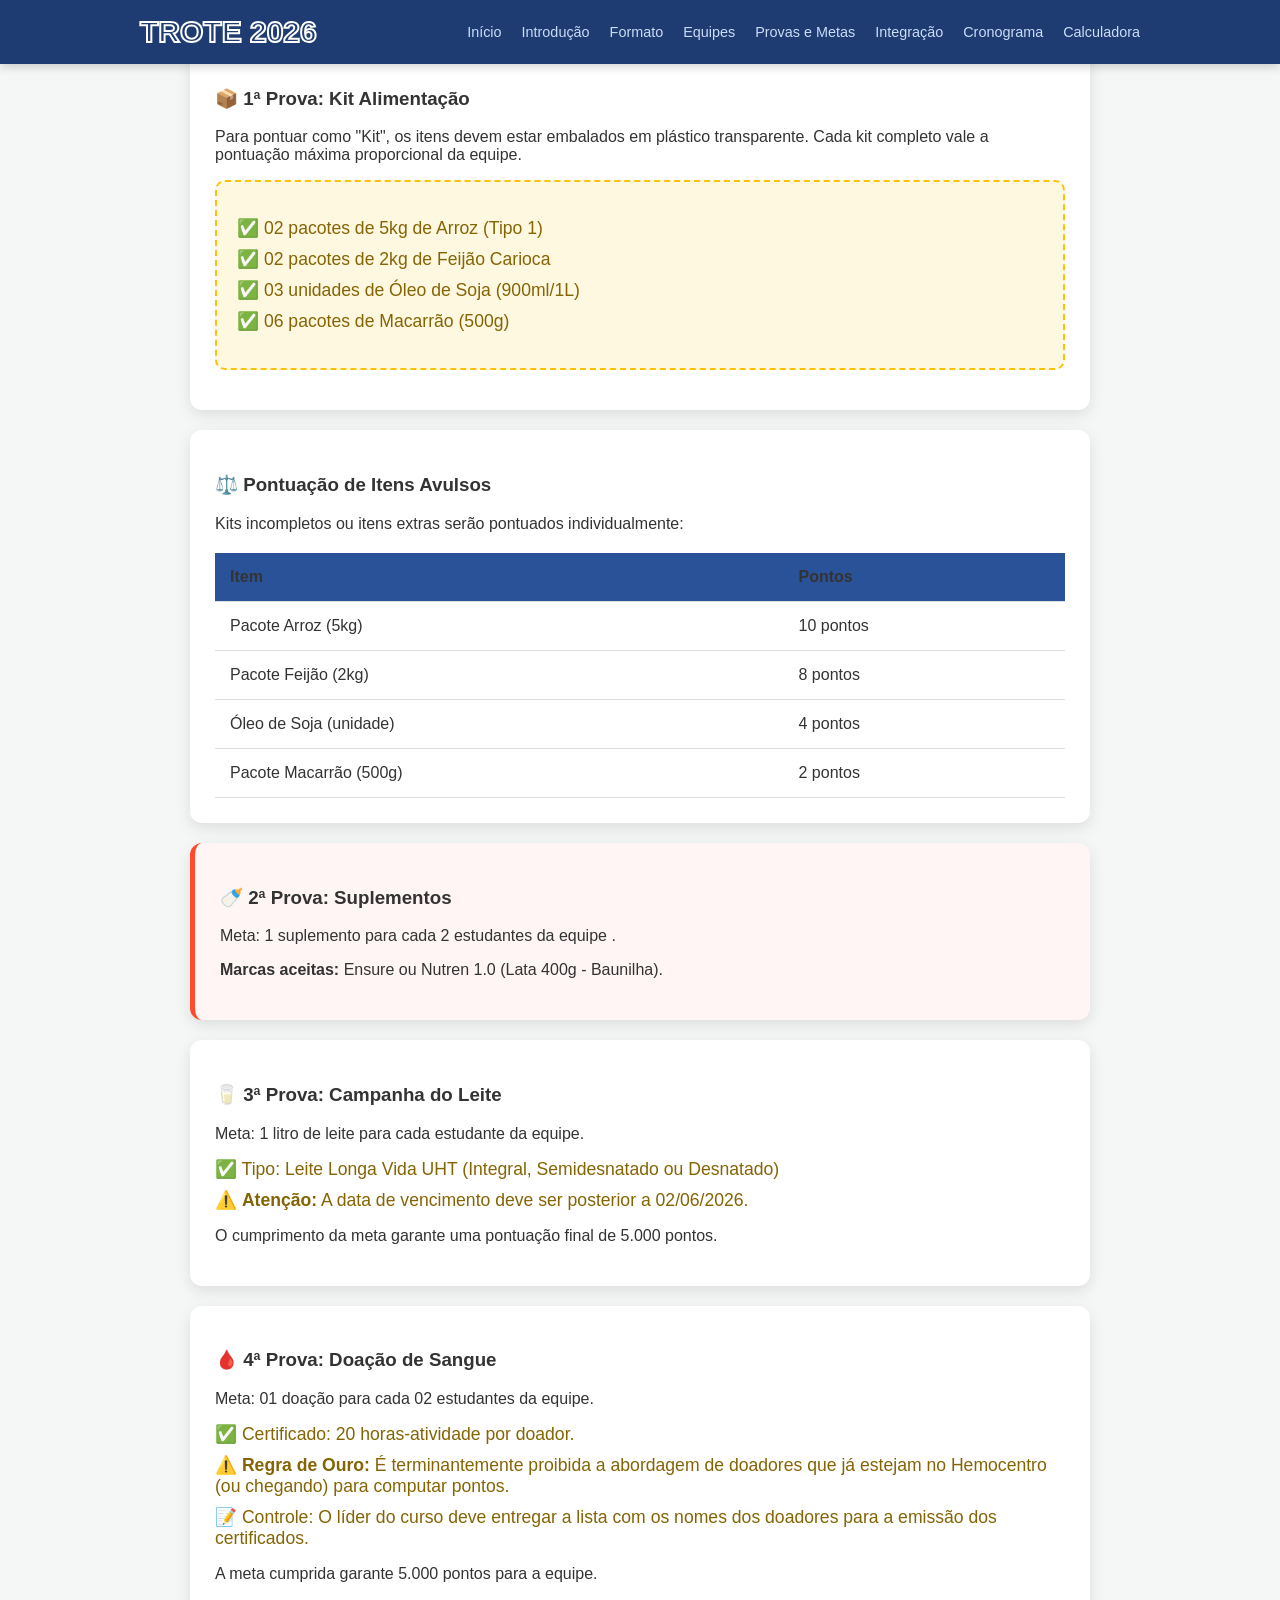
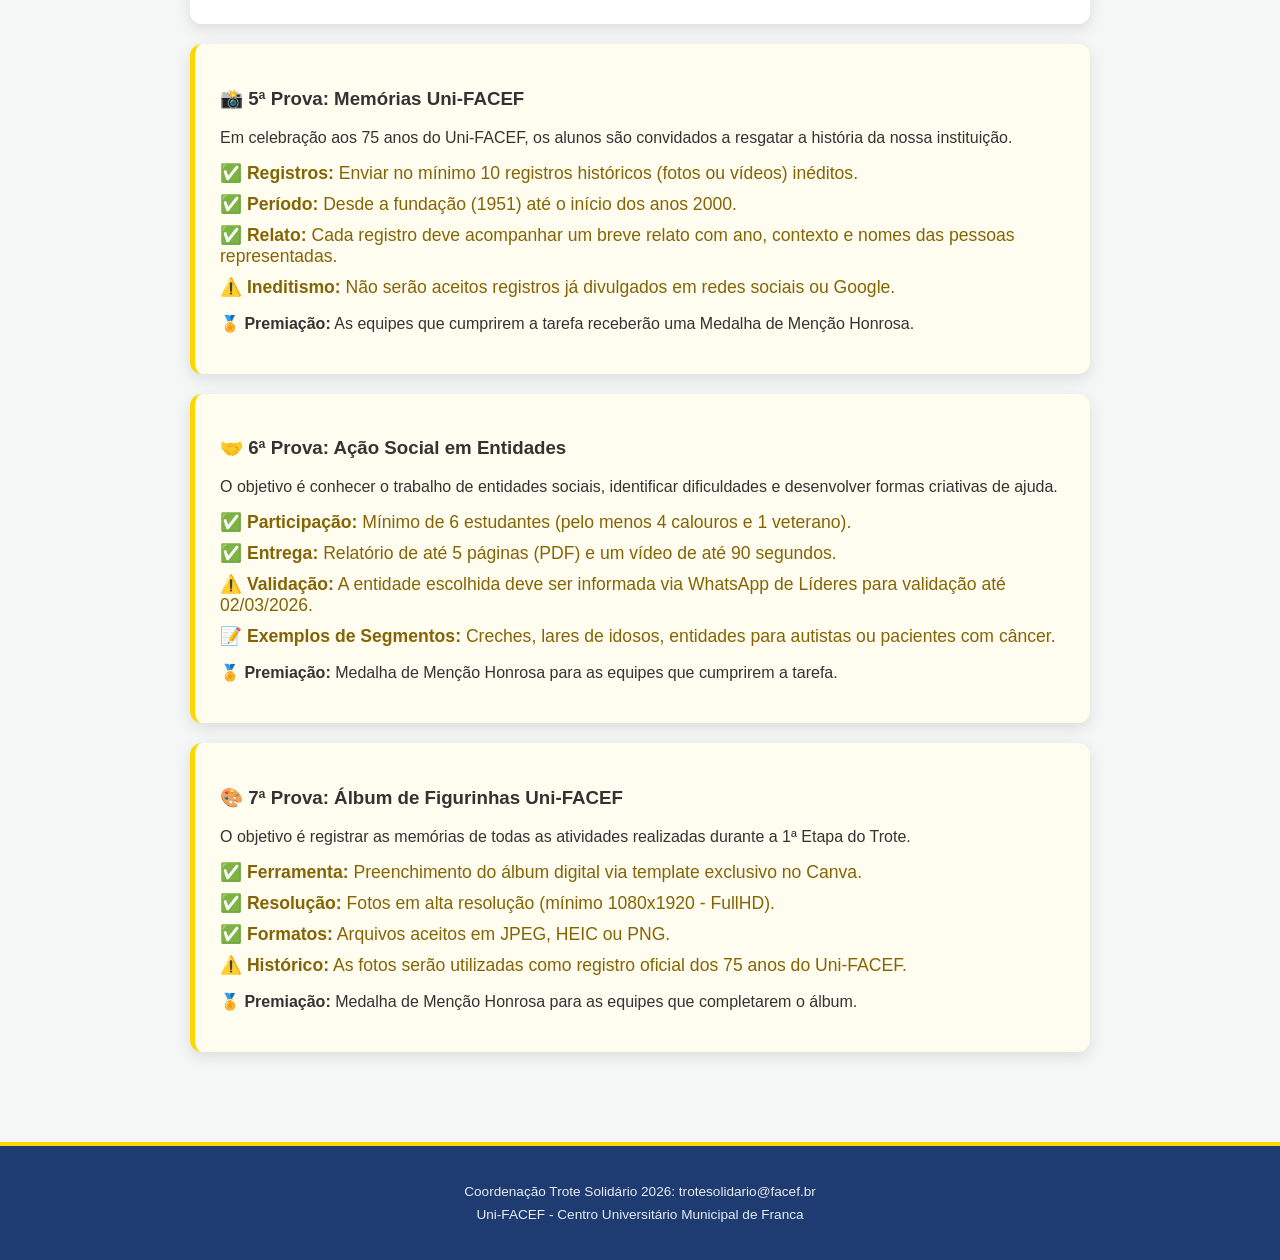
<file: trote/provas.html>
<!DOCTYPE html>
<html lang="pt-br">
<head>
    <meta charset="UTF-8">
    <link rel="stylesheet" href="styles.css">
    <title>Provas e Metas - Trote 2026</title>
    
</head>
<body>
    <nav class="menu"> <!-- Menu de navegação -->
            <div class="menu-container">
                <a href="index.html" class="menu-logo"> Trote 2026 </a>
                <ul class="lista">
                    <li> <a href="index.html"> Início </a> </li>
                    <li> <a href="introducao.html"> Introdução </a> </li>
                    <li> <a href="formato.html"> Formato </a> </li>
                    <li> <a href="equipes.html"> Equipes </a> </li>
                    <li> <a href="provas.html"> Provas e Metas </a> </li>
                    <li> <a href="integracao.html"> Integração </a> </li>
                    <li> <a href="cronograma.html"> Cronograma </a> </li>
                    <li> <a href="calculadora.html"> Calculadora </a> </li>
                </ul>
            </div>
    </nav>
    <main  class="principal">
        <section>
            <h3>📦 1ª Prova: Kit Alimentação</h3>
            <p>Para pontuar como "Kit", os itens devem estar embalados em plástico transparente. Cada kit completo vale a pontuação máxima proporcional da equipe.</p>
            <div class="kit-container">
                <ul class="lista-itens">
                    <li>✅ 02 pacotes de 5kg de Arroz (Tipo 1) </li>
                    <li>✅ 02 pacotes de 2kg de Feijão Carioca </li>
                    <li>✅ 03 unidades de Óleo de Soja (900ml/1L) </li>
                    <li>✅ 06 pacotes de Macarrão (500g) </li>
                </ul>
            </div>
        </section>
         <section>
            <h3>⚖️ Pontuação de Itens Avulsos</h3>
            <p>Kits incompletos ou itens extras serão pontuados individualmente:</p>
            
            <table>
                <thead>
                    <tr>
                        <th>Item</th>
                        <th>Pontos</th>
                    </tr>
                </thead>
                <tbody>
                    <tr>
                        <td>Pacote Arroz (5kg)</td>
                        <td>10 pontos </td>
                    </tr>
                    <tr>
                        <td>Pacote Feijão (2kg)</td>
                        <td>8 pontos </td>
                    </tr>
                    <tr>
                        <td>Óleo de Soja (unidade)</td>
                        <td>4 pontos </td>
                    </tr>
                    <tr>
                        <td>Pacote Macarrão (500g)</td>
                        <td>2 pontos </td>
                    </tr>
                </tbody>
            </table>
        </section>
         <section class="suplementos">
            <h3>🍼 2ª Prova: Suplementos</h3>
            <p>Meta: 1 suplemento para cada 2 estudantes da equipe .</p>
            <p><strong>Marcas aceitas:</strong> Ensure ou Nutren 1.0 (Lata 400g - Baunilha).</p>
        </section>
        <section >
            <h3>🥛 3ª Prova: Campanha do Leite</h3>
            <p>Meta: 1 litro de leite para cada estudante da equipe.</p>
            <div>
                <ul class="lista-itens">
                    <li>✅ Tipo: Leite Longa Vida UHT (Integral, Semidesnatado ou Desnatado)</li>
                    <li>⚠️ <strong>Atenção:</strong> A data de vencimento deve ser posterior a 02/06/2026.</li>
                </ul>
            </div>
            <p>O cumprimento da meta garante uma pontuação final de 5.000 pontos.</p>
        </section>
        <section>
            <h3>🩸 4ª Prova: Doação de Sangue</h3>
            <p>Meta: 01 doação para cada 02 estudantes da equipe.</p>
            
            <div>
                <ul class="lista-itens">
                    <li>✅ Certificado: 20 horas-atividade por doador.</li>
                    <li>⚠️ <strong>Regra de Ouro:</strong> É terminantemente proibida a abordagem de doadores que já estejam no Hemocentro (ou chegando) para computar pontos.</li>
                    <li>📝 Controle: O líder do curso deve entregar a lista com os nomes dos doadores para a emissão dos certificados.</li>
                </ul>
            </div>
            <p>A meta cumprida garante 5.000 pontos para a equipe.</p>
        </section>
        <section class="memorias-facef">
            <h3>📸 5ª Prova: Memórias Uni-FACEF</h3>
            <p>Em celebração aos 75 anos do Uni-FACEF, os alunos são convidados a resgatar a história da nossa instituição.</p>
            
            <div>
                <ul class="lista-itens">
                    <li>✅ <strong>Registros:</strong> Enviar no mínimo 10 registros históricos (fotos ou vídeos) inéditos.</li>
                    <li>✅ <strong>Período:</strong> Desde a fundação (1951) até o início dos anos 2000.</li>
                    <li>✅ <strong>Relato:</strong> Cada registro deve acompanhar um breve relato com ano, contexto e nomes das pessoas representadas.</li>
                    <li>⚠️ <strong>Ineditismo:</strong> Não serão aceitos registros já divulgados em redes sociais ou Google.</li>
                </ul>
            </div>
            <p><strong>🏅 Premiação:</strong> As equipes que cumprirem a tarefa receberão uma Medalha de Menção Honrosa.</p>
        </section>
        <section class="acao-social">
            <h3>🤝 6ª Prova: Ação Social em Entidades</h3>
            <p>O objetivo é conhecer o trabalho de entidades sociais, identificar dificuldades e desenvolver formas criativas de ajuda.</p>
            <div>
                <ul class="lista-itens">
                    <li>✅ <strong>Participação:</strong> Mínimo de 6 estudantes (pelo menos 4 calouros e 1 veterano).</li>
                    <li>✅ <strong>Entrega:</strong> Relatório de até 5 páginas (PDF) e um vídeo de até 90 segundos.</li>
                    <li>⚠️ <strong>Validação:</strong> A entidade escolhida deve ser informada via WhatsApp de Líderes para validação até 02/03/2026.</li>
                    <li>📝 <strong>Exemplos de Segmentos:</strong> Creches, lares de idosos, entidades para autistas ou pacientes com câncer.</li>
                </ul>
            </div>
            <p><strong>🏅 Premiação:</strong> Medalha de Menção Honrosa para as equipes que cumprirem a tarefa.</p>
        </section>
         <section class="album-figurinhas">
            <h3>🎨 7ª Prova: Álbum de Figurinhas Uni-FACEF</h3>
            <p>O objetivo é registrar as memórias de todas as atividades realizadas durante a 1ª Etapa do Trote.</p>
            <div>
                <ul class="lista-itens">
                    <li>✅ <strong>Ferramenta:</strong> Preenchimento do álbum digital via template exclusivo no Canva.</li>
                    <li>✅ <strong>Resolução:</strong> Fotos em alta resolução (mínimo 1080x1920 - FullHD).</li>
                    <li>✅ <strong>Formatos:</strong> Arquivos aceitos em JPEG, HEIC ou PNG.</li>
                    <li>⚠️ <strong>Histórico:</strong> As fotos serão utilizadas como registro oficial dos 75 anos do Uni-FACEF.</li>
                </ul>
            </div>
            <p><strong>🏅 Premiação:</strong> Medalha de Menção Honrosa para as equipes que completarem o álbum.</p>
        </section>
    </main>
    <footer>
        <p>Coordenação Trote Solidário 2026: trotesolidario@facef.br </p>
        <p>Uni-FACEF - Centro Universitário Municipal de Franca </p>
    </footer>
</body>

</html>
</file>
<file: styles.css>
body {
    /* cor de fundo */
    background-color: rgb(18, 3, 102);
    /* flexbox */
    display: flex;
    /* alinhamento na horizontal */
    justify-content: center;
    /* alinhamento na vertical */
    align-items: center;
    /* ocupa a tela inteira verticalmente */
    height: 100vh;
    font-family: 'Segoe UI', Tahoma, Geneva, Verdana, sans-serif;
}
/* para referenciar um class usamos .*/
/* usamos class para reutilizar estilos */
.card {
    background-color: #fff;
    border-radius: 10px;
    padding: 20px;
    text-align: center;
	color: rgb(18, 3, 102);
    display: flex;              
    flex-direction: column;     
    align-items: center;
    /* espaçamentto vertical entre o componentes */
    gap:20px         
}
button {
    /* sem borda */
    border: none;
    /* cor de fundo */
    background-color: orange;
    /* cor do texto */
    color: black;
    /* cantos arredondados */
    border-radius: 10px;
    /* espaçamento interno */
    padding: 10px 20px;
    /* cria cursor quando mouse passa em cima */
    cursor: pointer;
}
.imagem {
    /* largura */
    width: 120px;
    /* altura */
     height: 120px;
    /* cantos arredondados - foto circular  */
    /* border-radius: 50%; */
    /* borda colorida com espessura, tipo e cor*/
    /* border: 3px solid #007bff */
	
}
.listagem {
	
    list-style: none; /* remove bolinhas */
    padding: 0;
    margin: 20px 0;
	cursor: pointer;
	text-align: center;
	align-items: center;  /* alinha verticalmente */
   
}
.imagem2 {
    width: 25px;
    height: 25px;      /*  faltava isso */
    object-fit: cover; /* mantém proporção sem deformar */
    border-radius: 50%;
    border: 2px solid floralwhite;
}
.h5 {
	color:#a09c9c

}
</file>
<file: trote/styles.css>
body {
    margin: 0; font-family: 'Segoe UI', sans-serif;
    background-color: #f4f7f6; color: #333;
}
.menu {
    background-color: #1e3c72;  padding: 15px 0;
    position: sticky; /* menu fica sempre no topo */
    top: 0; /* posição 0 - posição acima */
    z-index: 1000; /*  fica sempre por cima dos outros conteúdos */
    box-shadow: 0 2px 10px rgba(0,0,0,0.2); /* caixa com sombra */
}
.menu-container{
    max-width: 1000px;
    margin: 0 auto;
    display: flex;
    justify-content: space-between;
    align-items: center;
    padding: 0 20px;
}
.menu-logo{
    color: white; /* cor branca */
    text-decoration: none; /* link sem estar sublinhado */
    font-weight: bold; /* negrito */
    font-size: 1.2rem; /* 1.2 * 16px */
    text-transform: uppercase; /* letra maiúscula */
}
.lista {
    list-style: none; display: flex; gap: 20px;
    margin: 0; padding: 0;
}
.lista a{
    color: #CBDCF7; text-decoration: none; font-size: 0.9rem;
    font-weight: 500; transition: color 0.3s; 
}
.lista a:hover {
    color: #ffffff;
}
.cabecalho {
    background-color: #2e4c82; color: white; padding: 60px 20px;
    text-align: center;
}
.cabecalho h1{
    font-size: 2.5rem; margin-bottom: 5px;
}
.cabecalho h2{
    font-weight: 300;
    font-style: italic;
    color: #ffd700; 
}
.principal{
    /* -40px subiu auto embaixo e 40 é na lateral */
    max-width: 900px; margin: -40px auto 40px; padding: 20px;
}
section {
  
    background: white;
    margin-bottom: 20px;
    padding: 25px;
    border-radius: 12px;
    box-shadow: 0 5px 15px rgba(0,0,0,0.1);
}
.importante {
    display: flex;
    gap: 20px;
}
.etapas{
    display: flex;
    gap:20px
}
.card-meta {
   
    flex: 1; background: #eef5ff; padding: 15px; border-left: 5px solid #2a5298;
    border-radius: 8px;
    
}
.recompensas ul {
    list-style: none;
    padding: 0;
}
.recompensas li {
    background: #e9f7ef; margin: 8px 0; padding: 10px;
    border-radius: 5px; color: #27ae60; font-weight: bold;
}
.texto-introducao p {
    line-height: 1.6; /* melhora a leitura de textos longos */
    margin-bottom: 20px;
    text-align: justify; /* alinhamento justificado - alinha à esquerda e à direta */
}
.lista-valores {
    list-style: none;
    padding: 0;
}
.lista-valores li {
    background: #eef5ff;
    padding: 15px;
    margin-bottom: 10px;
    border-radius: 8px;
    border-left: 5px solid #1e3c72;
}
table {
    width: 100%; border-collapse: collapse; margin-top: 20px;
    background-color: white;
}

th, td {
    padding: 15px; text-align: left; border-bottom: 1px solid #ddd;
}

th {
    background-color: #2a5298;
}

.box-amarela {
    width: 25px; height: 25px;
    border-radius: 4px;
    background: yellow;
}
.box-preta {
    width: 25px; height: 25px;
    border-radius: 4px;
    background: black;
}
.box-marrom {
    width: 25px; height: 25px;
    border-radius: 4px;
    background: maroon;
}
.box-verde {
    width: 25px; height: 25px;
    border-radius: 4px;
    background: greenyellow;
}
.box-cinza {
    width: 25px; height: 25px;
    border-radius: 4px;
    background: rgb(187, 183, 183);
}
.box-vermelha {
    width: 25px; height: 25px;
    border-radius: 4px;
    background: red;
}
.box-laranja {
    width: 25px; height: 25px;
    border-radius: 4px;
    background: orange;
}
.box-rosa {
    width: 25px; height: 25px;
    border-radius: 4px;
    background: pink;
}

/* aula 23-03 */
.kit-container {
     background-color: #fff8e1;
    border: 2px dashed #ffc107;
    padding: 20px;
    border-radius: 10px;
    margin: 15px 0;
}

.lista-itens {
    list-style: none;
    padding: 0;
}

.lista-itens li {
    font-size: 1.1rem;
    margin: 10px 0;
    color: #856404;
}

.suplementos {
    border-left: 5px solid #ff4b2b;
    background-color: #fff5f5;
}

/* Destaque para as Provas de Menção Honrosa */
.memorias-facef, .acao-social, .album-figurinhas {
    border-left: 5px solid #ffd700; /* Cor dourada para medalhas */
    background-color: #fffdf0;
}

/* Estilização do Rodapé */
footer {
    background-color: #1e3c72; /* Azul escuro oficial do Uni-FACEF  */
    color: white; /* Texto em branco para contraste */
    text-align: center; /* Centraliza as informações de contato */
    padding: 30px 20px; /* Espaçamento interno para não sufocar o texto */
    margin-top: 50px; /* Afasta o rodapé do conteúdo principal (main) */
    font-size: 0.85rem; /* Fonte levemente menor para hierarquia visual */
    border-top: 4px solid #ffd700; /* Linha dourada discreta no topo do footer */
}

footer p {
    margin: 8px 0; /* Espaçamento entre as linhas de texto */
    opacity: 0.9; /* Deixa o texto suavemente menos brilhante que o menu */
}

.evento {
    margin-bottom: 25px; /* espaçamento fora da borda de 25px */
    position: relative; /* move o elemento HTML sem alterar elementos ao lado */
}

.evento::before { /* cria elemento fantasma - aparece como primeiro elemento */
    content: '';
    width: 12px; /* largura da bolinha */
    height: 12px; /* altura da bolinha */
    background: #ff4b2b; /* fundo da bolinha */
    border-radius: 50%; /* borda da bolinha */
    position: absolute; /* posição atual do elemento */
    left: -28px; /* desloca para esquerda */
    top: 5px; /* desloca para cima */
}

.timeline {
     border-left: 3px solid #2a5298; /* borda à esquerda */
     padding-left: 20px;
     margin-top: 20px;
}
.grid-locais {
     display: flex; /* fica um lado ao lado do outro - preenche na largura */
     gap: 20px;
}

.unidade {
    flex: 1; /* ocupa toda a área da div */
    background: #f8f9fa; /* cor de fundo */
    padding: 15px; /* espaçamento interno */
    border-radius: 8px; /* raio da borda */
    border: 1px solid #dee2e6; /* borda */
}

.unidade h4 {
    color: #2a5298;
    margin-top: 0;
}

/* 30-03 */
.form-group {
    margin-bottom: 15px;
    display: flex;
    flex-direction: column;
}

input, select {
    padding: 10px;
    border-radius: 5px;
    border: 1px solid #ccc;
    width: 100px;
}

button {
    background-color: #27ae60;
    color: white;
    padding: 10px 20px;
    border: none;
    border-radius: 5px;
    cursor: pointer;
    font-weight: bold;
}

.resultado-box {
    margin-top: 20px;
    padding: 15px;
    background-color: #eef5ff;
    border-left: 5px solid #1e3c72;
    font-weight: bold;
    font-size: 1.2rem;
}

.premiacao {
    background-color: #f5f1e6;
    border-left: 5px solid #ffd700;
    border-radius: 12px;
    padding: 25px;
}


.premiacao p {
    margin-bottom: 20px;
    line-height: 1.5;
}


.lista-premiacao {
    display: flex;
    flex-direction: column;
    gap: 12px;
}


.lista-premiacao .item {
    background-color: #d6dde8;
    padding: 12px 15px;
    border-radius: 8px;
    border-left: 5px solid #2a5298;
    font-weight: 500;
    transition: all 0.3s ease;
    cursor: pointer;
}


.lista-premiacao .item:hover {
    background-color: #c5cfdd;
    transform: translateX(5px);
}
.etapas .card-meta{
    background-color: #d6dde8;
    padding: 12px 15px;
    border-radius: 8px;
    border-left: 5px solid #2a5298;
    font-weight: 500;
    transition: all 0.3s ease;
    cursor: pointer;
}

.etapas .card-meta:hover{
    background-color: #c5cfdd;
    transform: translateX(5px);
}
.cabecalho-logo {
    width: 300px;       /* largura fixa */
    height: 200px;      /* altura fixa */
    object-fit: cover;  /* corta a imagem sem distorcer */
    border-radius: 10px;
    transition: opacity 0.5s ease;
}

.lista-valores li{
    background-color: #d6dde8;
    padding: 12px 15px;
    border-radius: 8px;
    border-left: 5px solid #2a5298;
    font-weight: 500;
    transition: all 0.3s ease;
    cursor: pointer;
}
.lista-valores li:hover{
    background-color: #c5cfdd;
    transform: translateX(5px);
}
.principal {
    transition: all 0.3s ease;
}

html.is-animating .principal {
    opacity: 0;
    transform: translateY(10px);
}


.importante .card-meta{
    background-color: #d6dde8;
    padding: 12px 15px;
    border-radius: 8px;
    border-left: 5px solid #2a5298;
    font-weight: 500;
    transition: all 0.3s ease;
    cursor: pointer;
}
.importante .card-meta:hover{
    background-color: #c5cfdd;
    transform: translateX(5px);
}
.menu-logo {
    font-family: Arial, sans-serif;
    font-size: 30px;
    color: transparent; /* tira o preenchimento */
    -webkit-text-stroke: 2px white; /* contorno branco */
}

.boneco-topo {
    text-align: center;
    margin-top: 20px;
}


.boneco-topo img {
    width: 200px;
    transition: 0.3s;
}

.boneco-topo img:hover {
    transform: scale(1.05);
}
</file>
